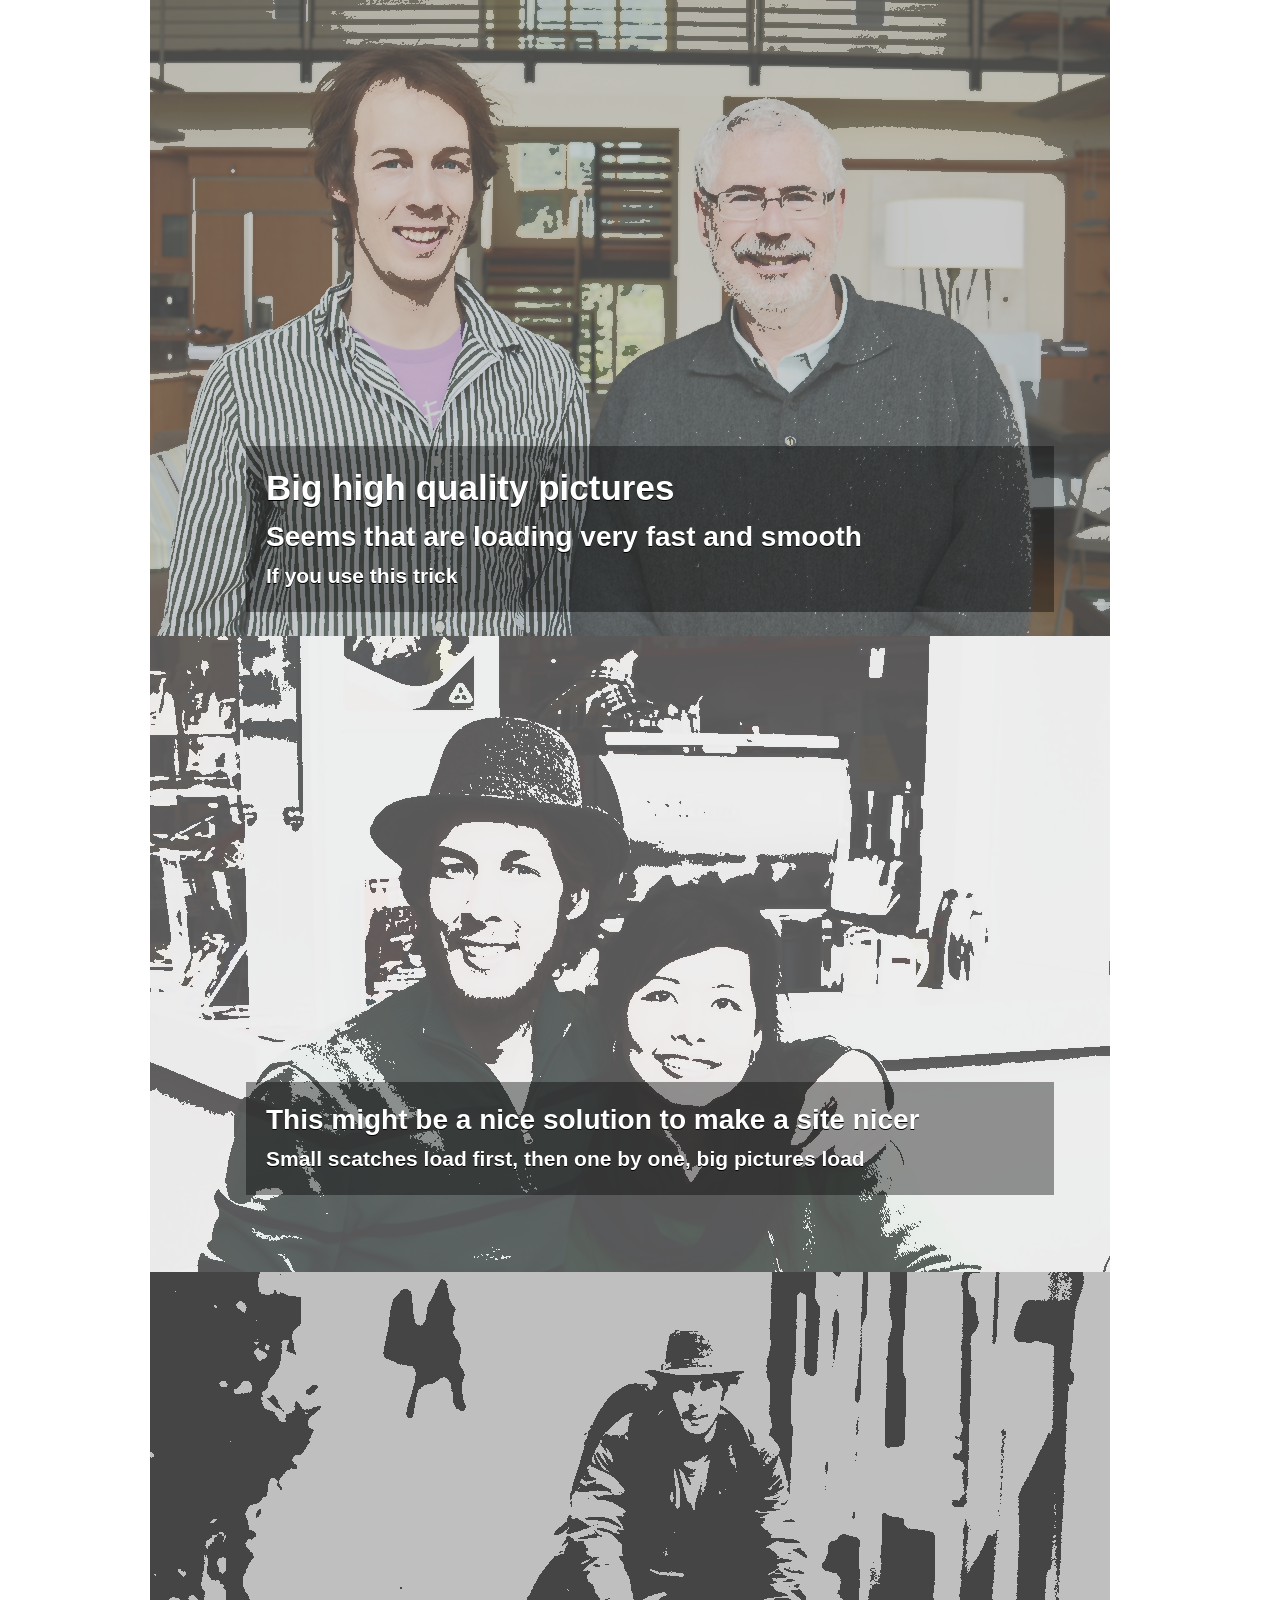
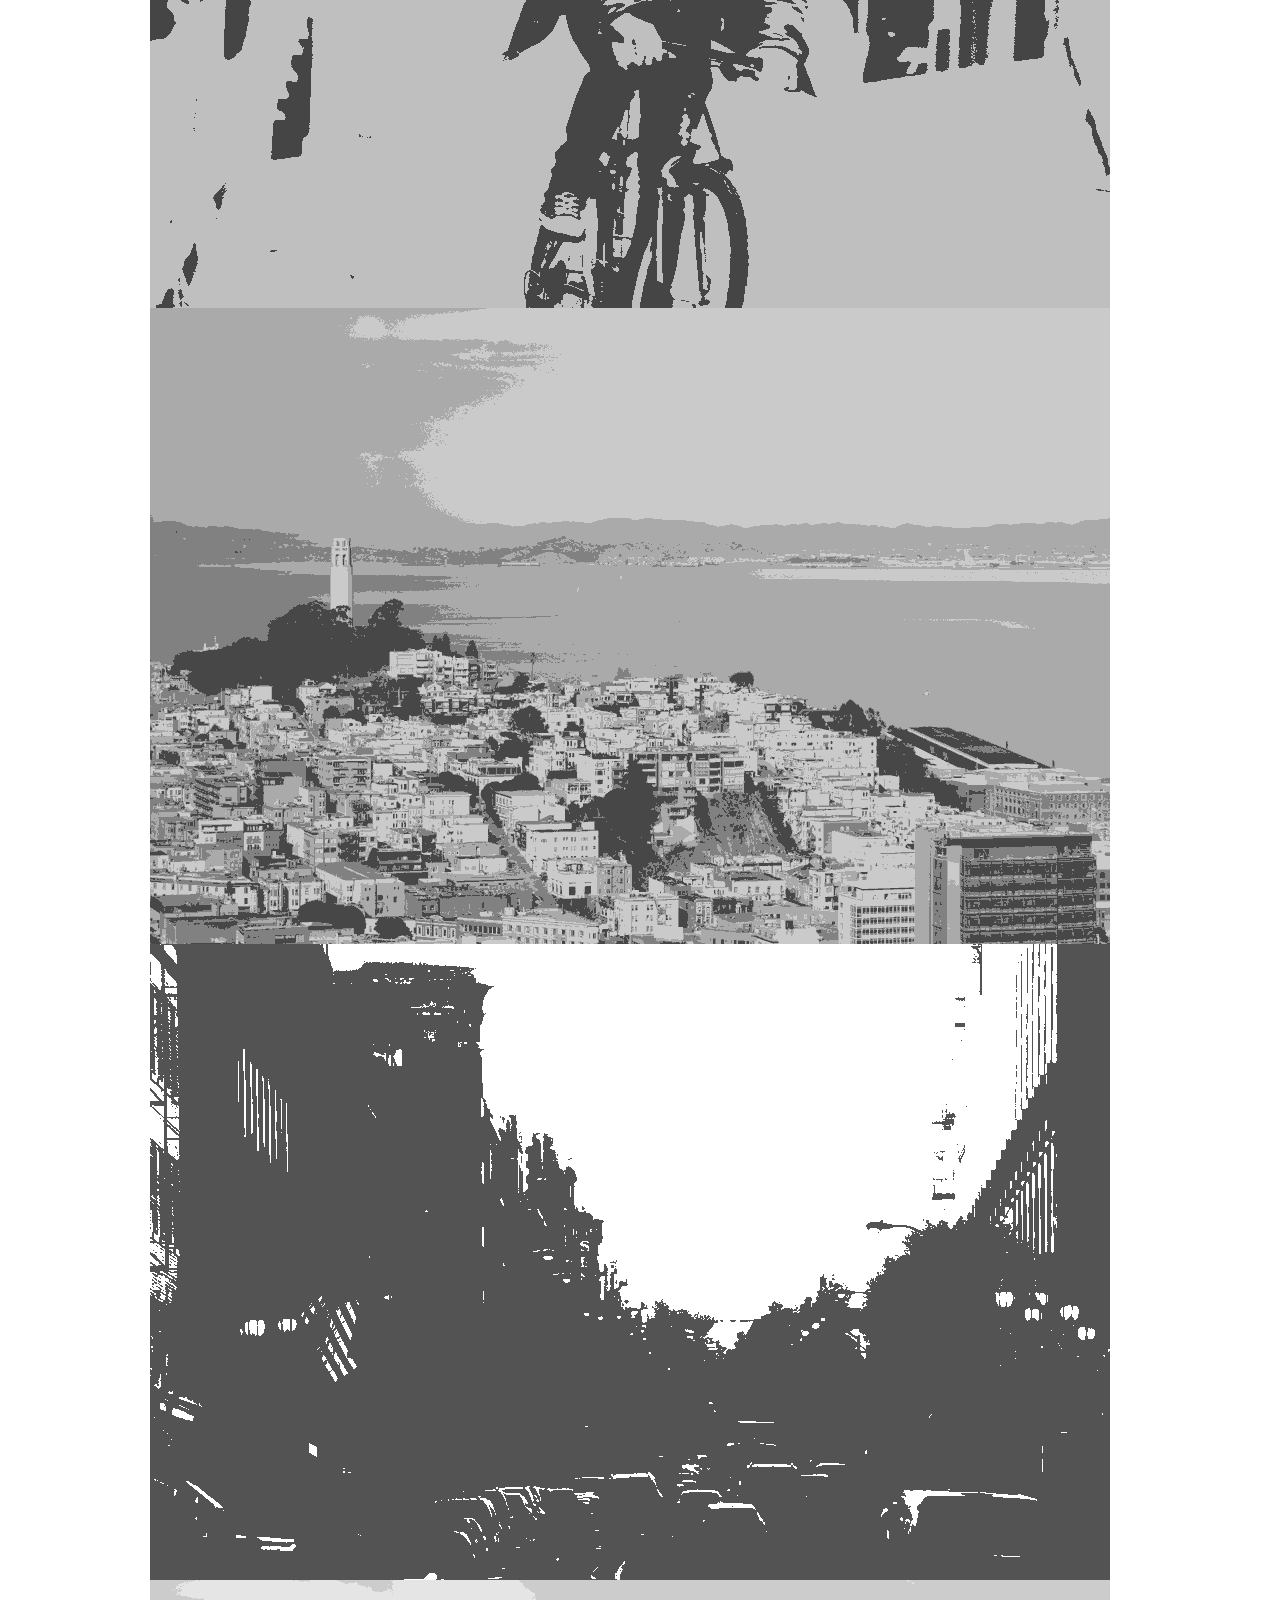
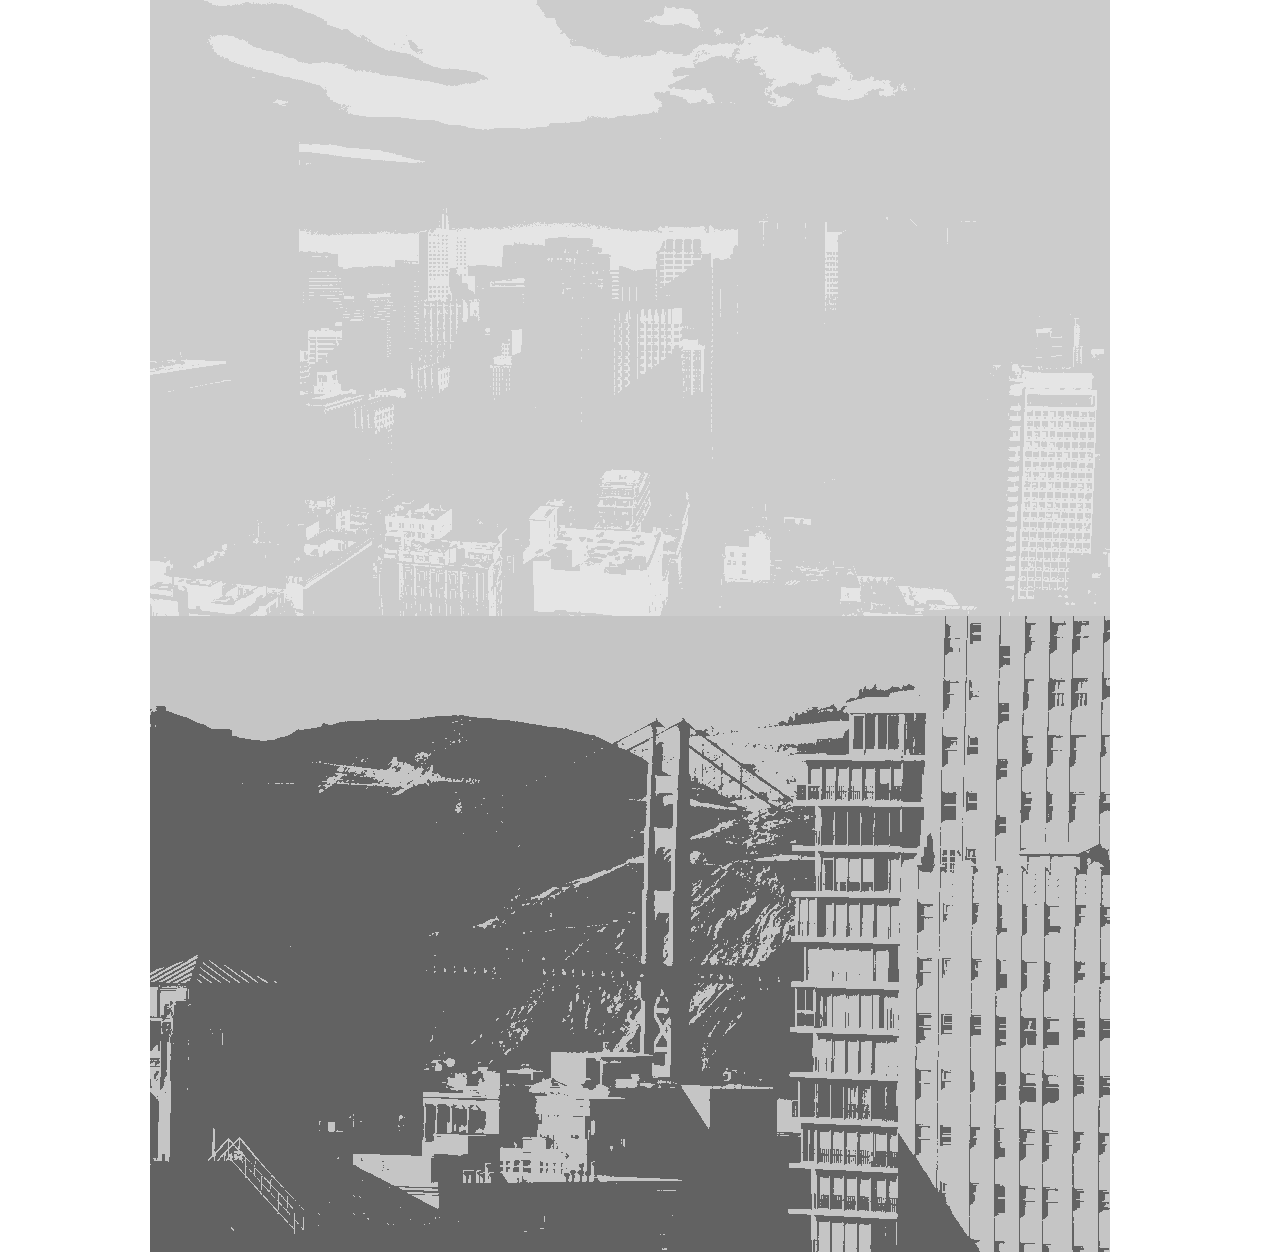
<file: index.html>
<!DOCTYPE html>

<!-- paulirish.com/2008/conditional-stylesheets-vs-css-hacks-answer-neither/ -->
<!--[if lt IE 7]> <html class="no-js lt-ie9 lt-ie8 lt-ie7" lang="en"> <![endif]-->
<!--[if IE 7]>    <html class="no-js lt-ie9 lt-ie8" lang="en"> <![endif]-->
<!--[if IE 8]>    <html class="no-js lt-ie9" lang="en"> <![endif]-->
<!--[if gt IE 8]><!--> <html class="no-js" lang="en"> <!--<![endif]-->
<head>
	<meta charset="utf-8" />

	<!-- Set the viewport width to device width for mobile -->
	<meta name="viewport" content="width=device-width" />

	<title>Welcome to Foundation</title>
  
	<!-- Included CSS Files -->
	<link rel="stylesheet" href="stylesheets/foundation.css">
	<link rel="stylesheet" href="stylesheets/app.css">
	<link rel="stylesheet" href="stylesheets/main.css">

	<!--[if lt IE 9]>
		<link rel="stylesheet" href="stylesheets/ie.css">
	<![endif]-->
	
	<script src="javascripts/modernizr.foundation.js"></script>
	
	<!-- googloe fonts -->
	<!-- <link href='http://fonts.googleapis.com/css?family=Abel' rel='stylesheet' type='text/css'> -->
	
	<!-- IE Fix for HTML5 Tags -->
	<!--[if lt IE 9]>
		<script src="http://html5shiv.googlecode.com/svn/trunk/html5.js"></script>
	<![endif]-->

</head>
<body>

	<!-- container -->
	<div class=container>
			<div class=row>

				<div class="i1 image-wrap">
					
					<div class=sign1>
						<h2>Big high quality pictures</h2>
						<h3>Seems that are loading very fast and smooth</h3>
						<h4>If you use this trick</h4>
					</div>
					
					<div class="n1 image">
						&nbsp;
					</div>
					
				</div>
				<div class="i2 image-wrap">

					<div class=sign1>
						<h3>This might be a nice solution to make a site nicer</h3>
						<h4>Small scatches load first, then one by one, big pictures load</h4>
					</div>

					<div class="n2 image">
						&nbsp;
					</div>
				</div>
				<div class="i3 image-wrap">
					<div class="n3 image">
						&nbsp;
					</div>
				</div>
				<div class="i4 image-wrap">
					<div class="n4 image">
						&nbsp;
					</div>
				</div>
				<div class="i5 image-wrap">
					<div class="n5 image">
						&nbsp;
					</div>
				</div>
				<div class="i6 image-wrap">
					<div class="n6 image">
						&nbsp;
					</div>
				</div>
				<div class="i7 image-wrap">
					<div class="n7 image">
						&nbsp;
					</div>
				</div>
				
			</div>
	</div>
		
		
	<!-- container -->




	<!-- Included JS Files -->
	<script src="javascripts/jquery.min.js"></script>
	<script src="javascripts/foundation.js"></script>
	<script src="javascripts/app.js"></script>

	
	<script type="text/javascript">
     
	 
	 
	 $(window).load(function() {
		
		for (i=1; i<=7; i++) {
		
		var n = setTimeout("$('.n"+i+"').css('background','url(images/pic"+i+".jpg)'); $('.n"+i+"').fadeIn(5000); ", (i-1) * 1000);
		
		}

     });
</script>

</body>
</html>
</file>
<file: stylesheets/app.css>
/* Foundation v2.2.1 http://foundation.zurb.com */
/* Artfully masterminded by ZURB  */

/* -------------------------------------------------- 
   Table of Contents
-----------------------------------------------------
:: Shared Styles
:: Page Name 1
:: Page Name 2
*/


/* -----------------------------------------
   Shared Styles
----------------------------------------- */



/* -----------------------------------------
   Page Name 1
----------------------------------------- */




/* -----------------------------------------
   Page Name 2
----------------------------------------- */
</file>
<file: stylesheets/main.css>
.image-wrap {
width:960px;
height:636px;
position:relative;
}
.image {
width:960px;
height:636px;
display:none;
}
.i1 { background: url(../images/pic1.png) no-repeat; }
.i2 { background: url(../images/pic2.png) no-repeat; }
.i3 { background: url(../images/pic3.png) no-repeat; }
.i4 { background: url(../images/pic4.png) no-repeat; }
.i5 { background: url(../images/pic5.png) no-repeat; }
.i6 { background: url(../images/pic6.png) no-repeat; }
.i7 { background: url(../images/pic7.png) no-repeat; }

.sign1 {
top:350px;
padding:20px;
z-index:100;
background:rgba(0,0,0,0.4);
position:absolute;
margin:10%;
color:white;
text-shadow: 0px 1px 0px black;
width:80%;
}
.sign1 h2, .sign1 h3, .sign1 h4 {
color:white !important;
}
</file>
<file: stylesheets/ie.css>
/* Foundation v2.2.1 http://foundation.zurb.com */
/* This is for all IE specfific style less than IE9. We hate IE. */

	div.panel { border: 1px solid #ccc; }
	.lt-ie8 .nav-bar li.has-flyout a { padding-right: 20px; }
	.lt-ie8 .nav-bar li.has-flyout a:after { border-top: none; }
	
	/* Correct IE7 button padding */
	.lt-ie8 input[type=submit].nice.button { filter:chroma(color=#000000); position: relative; top: -2px; }
	.lt-ie8 input[type=submit].tiny.button		{ padding: 5px 5px 7px; }
	.lt-ie8 input[type=submit].small.button		{ padding: 8px 7px 9px; }
	.lt-ie8 input[type=submit].medium.button	{ padding: 9px 13px 9px; }
	.lt-ie8 input[type=submit].large.button		{ padding: 9px 18px 10px; }
</file>
